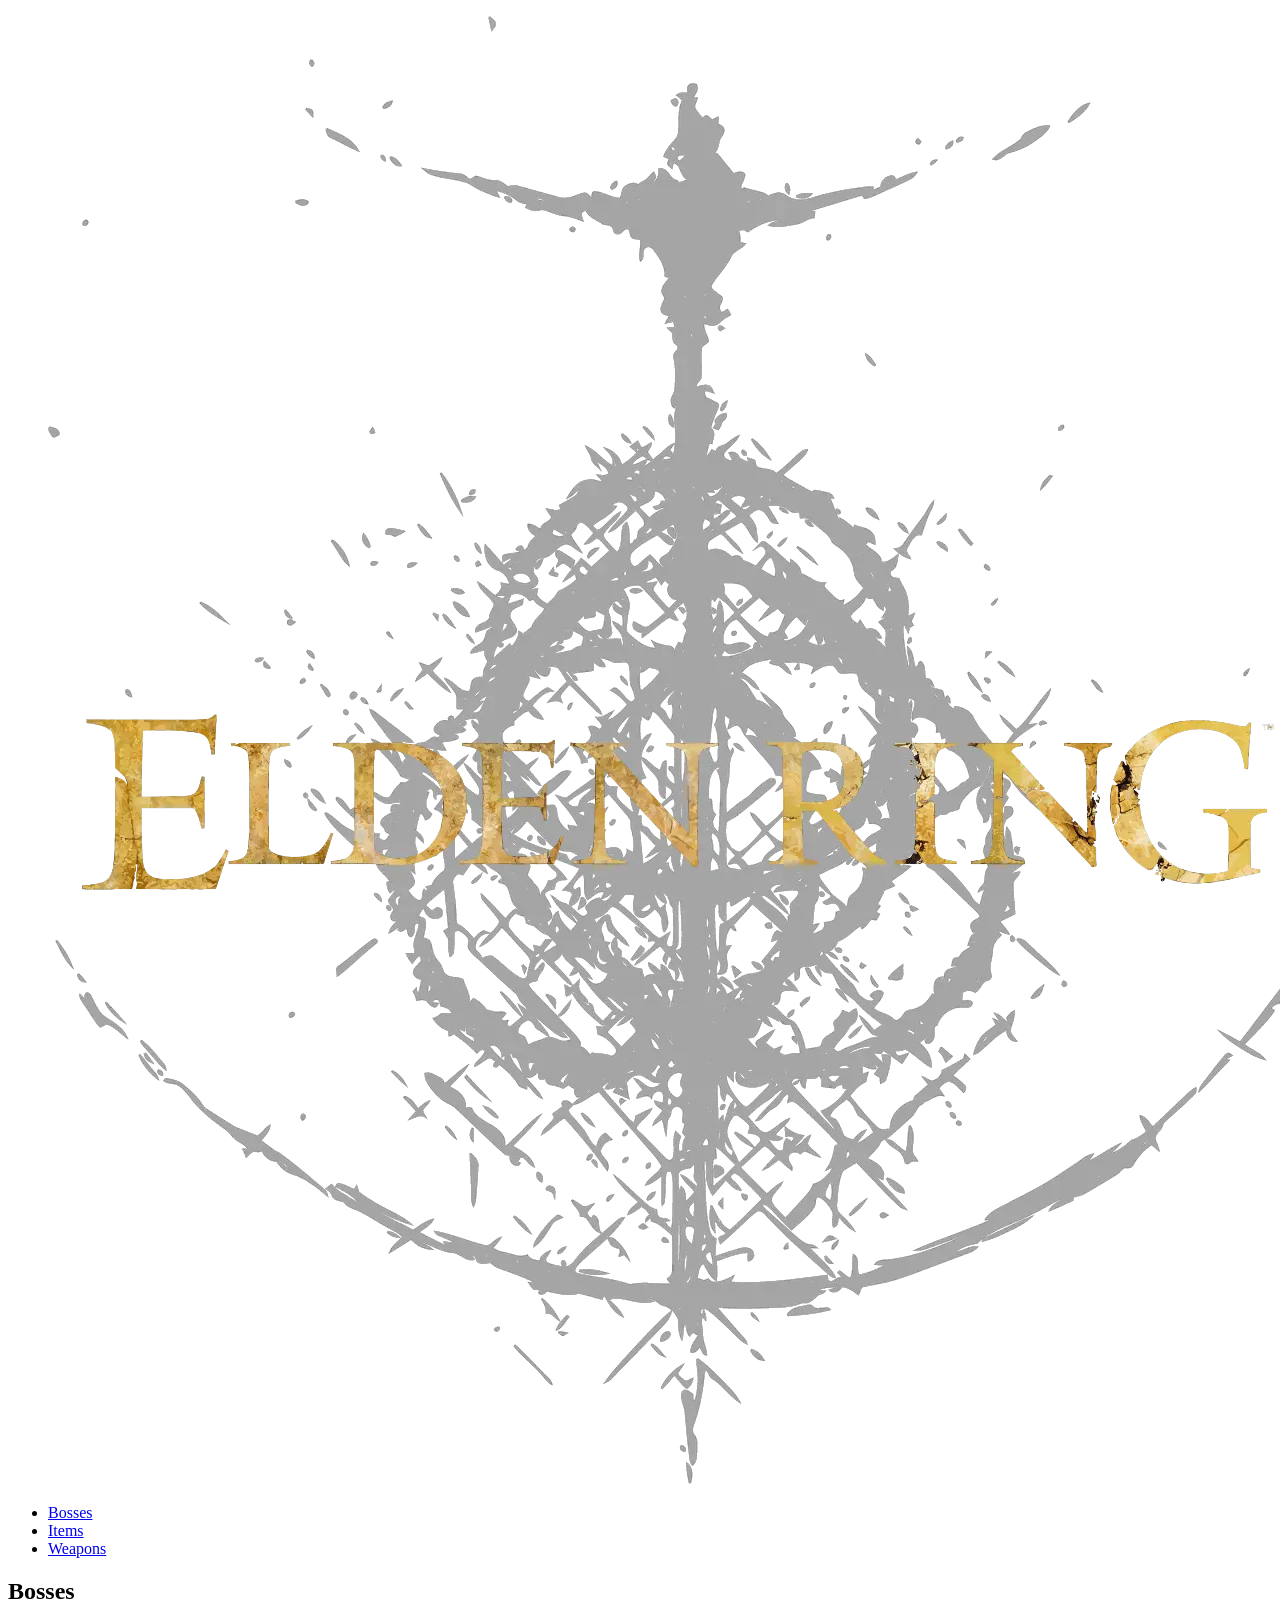
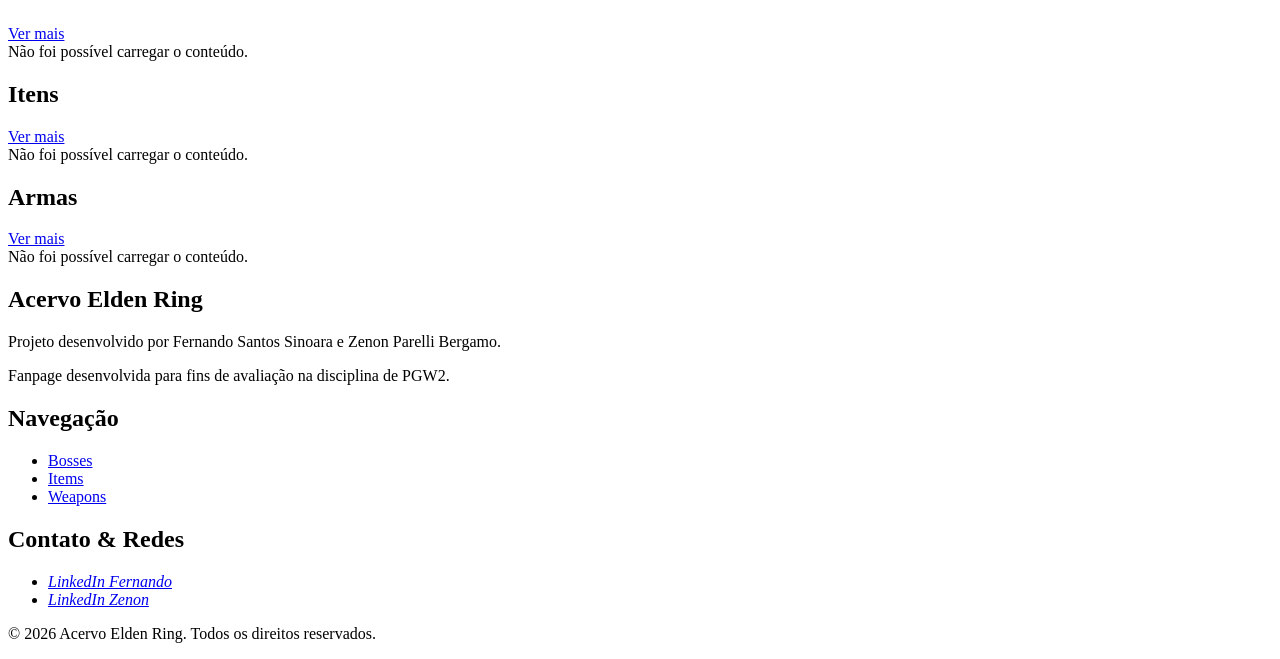
<file: index.html>
<!DOCTYPE html>
<html lang="pt-BR">

<head>
    <meta charset="UTF-8">
    <meta name="viewport" content="width=device-width, initial-scale=1.0">
    <title>Acervo Elden Ring</title>
</head>

<body>

    <!-- Cabeçalho (Comum em todas as páginas) -->
    <header class="header">
        <div class="header__left-container">
            <a href="#" class="logo-container">
                <figure>
                    <img src="/public/assets/imgs/logo.webp" alt="Logo Elden Ring" class="logo">
                </figure>
            </a>
        </div>

        <div class="header__right-container">
            <nav class="header__nav" aria-label="Navegação principal">
                <ul>
                    <li><a href=".\src\pages\bosses\bosses.html" class="header__nav-item">Bosses</a></li>
                    <li><a href=".\src\pages\items\items.html" class="header__nav-item">Items</a></li>
                    <li><a href=".\src\pages\weapons\weapons.html" class="header__nav-item">Weapons</a></li>
                </ul>
            </nav>
        </div>
    </header>

    <main>

        <!-- Seção de prévia de bosses -->
        <section class="preview_section">

            <header class="section__header-container">
                <div class="section__left-container">
                    <h2>Bosses</h2>
                </div>

                <div class="section__right-container">
                    <a href=".\src\pages\bosses\bosses.html">Ver mais</a>
                </div>
            </header>

            <main>
                <span>Não foi possível carregar o conteúdo.</span>
            </main>

        </section>

        <!-- Seção de prévia de itens -->
        <section class="preview_section">

            <header class="section__header-container">
                <div class="section__left-container">
                    <h2>Itens</h2>
                </div>

                <div class="section__right-container">
                    <a href=".]src\pages\items\items.html">Ver mais</a>
                </div>
            </header>

            <main>
                <span>Não foi possível carregar o conteúdo.</span>
            </main>

        </section>

        <!-- Seção de prévia de bosses -->
        <section class="preview_section">

            <header class="section__header-container">
                <div class="section__left-container">
                    <h2>Armas</h2>
                </div>

                <div class="section__right-container">
                    <a href="src\pages\weapons\weapons.html">Ver mais</a>
                </div>
            </header>

            <main>
                <span>Não foi possível carregar o conteúdo.</span>
            </main>

        </section>

    </main>

    <!-- Rodapé (Comum em todas as páginas) -->
    <footer class="mt-20 border-t border-gray-200">
        <div class="max-w-7xl mx-auto px-6 lg:px-12 py-12">
            <div class="grid grid-cols-1 md:grid-cols-3 divide-y md:divide-y-0 md:divide-x divide-gray-200">

                <!-- Coluna 1 -->
                <section class="py-8 md:py-0 md:pr-10" aria-labelledby="footer-sobre">
                    <h2 id="footer-sobre" class="text-lg font-bold mb-4">
                        Acervo Elden Ring
                    </h2>

                    <p class="mb-3">
                        Projeto desenvolvido por Fernando Santos Sinoara e
                        Zenon Parelli Bergamo.
                    </p>

                    <p class="text-sm">
                        Fanpage desenvolvida para fins de avaliação na disciplina de PGW2.
                    </p>
                </section>

                <!-- Coluna 2 -->
                <nav class="py-8 md:py-0 md:px-10" aria-labelledby="footer-nav">
                    <h2 id="footer-nav" class="text-lg font-bold mb-4">Navegação</h2>

                    <ul class="space-y-3">
                        <li><a href=".\src\pages\bosses\bosses.html" class="header__nav-item">Bosses</a></li>
                        <li><a href=".\src\pages\items\items.html" class="header__nav-item">Items</a></li>
                        <li><a href=".\src\pages\weapons\weapons.html" class="header__nav-item">Weapons</a></li>
                    </ul>
                </nav>

                <!-- Coluna 3 -->
                <section class="py-8 md:py-0 md:pl-10" aria-labelledby="footer-contato">
                    <h2 id="footer-contato" class="text-lg font-bold mb-4">Contato & Redes</h2>

                    <address class="not-italic">
                        <ul class="space-y-3">
                            <li>
                                <a href="https://br.linkedin.com/in/fernando-s-sinoara-8a0a0a427">LinkedIn Fernando
                                    <i class="fa-brands fa-linkedin text-xl"></i>
                                </a>
                            </li>

                            <li>
                                <a href="https://www.linkedin.com/in/zenonpb/">LinkedIn Zenon
                                    <i class="fa-brands fa-linkedin text-xl"></i>
                                </a>
                            </li>
                        </ul>
                    </address>
                </section>

            </div>

            <!-- Barra inferior -->
            <div class="mt-10 pt-6 border-t border-gray-200 text-center text-sm">
                <p>&copy; 2026 Acervo Elden Ring. Todos os direitos reservados.</p>
            </div>
        </div>

    </footer>
</body>

</html>
</file>
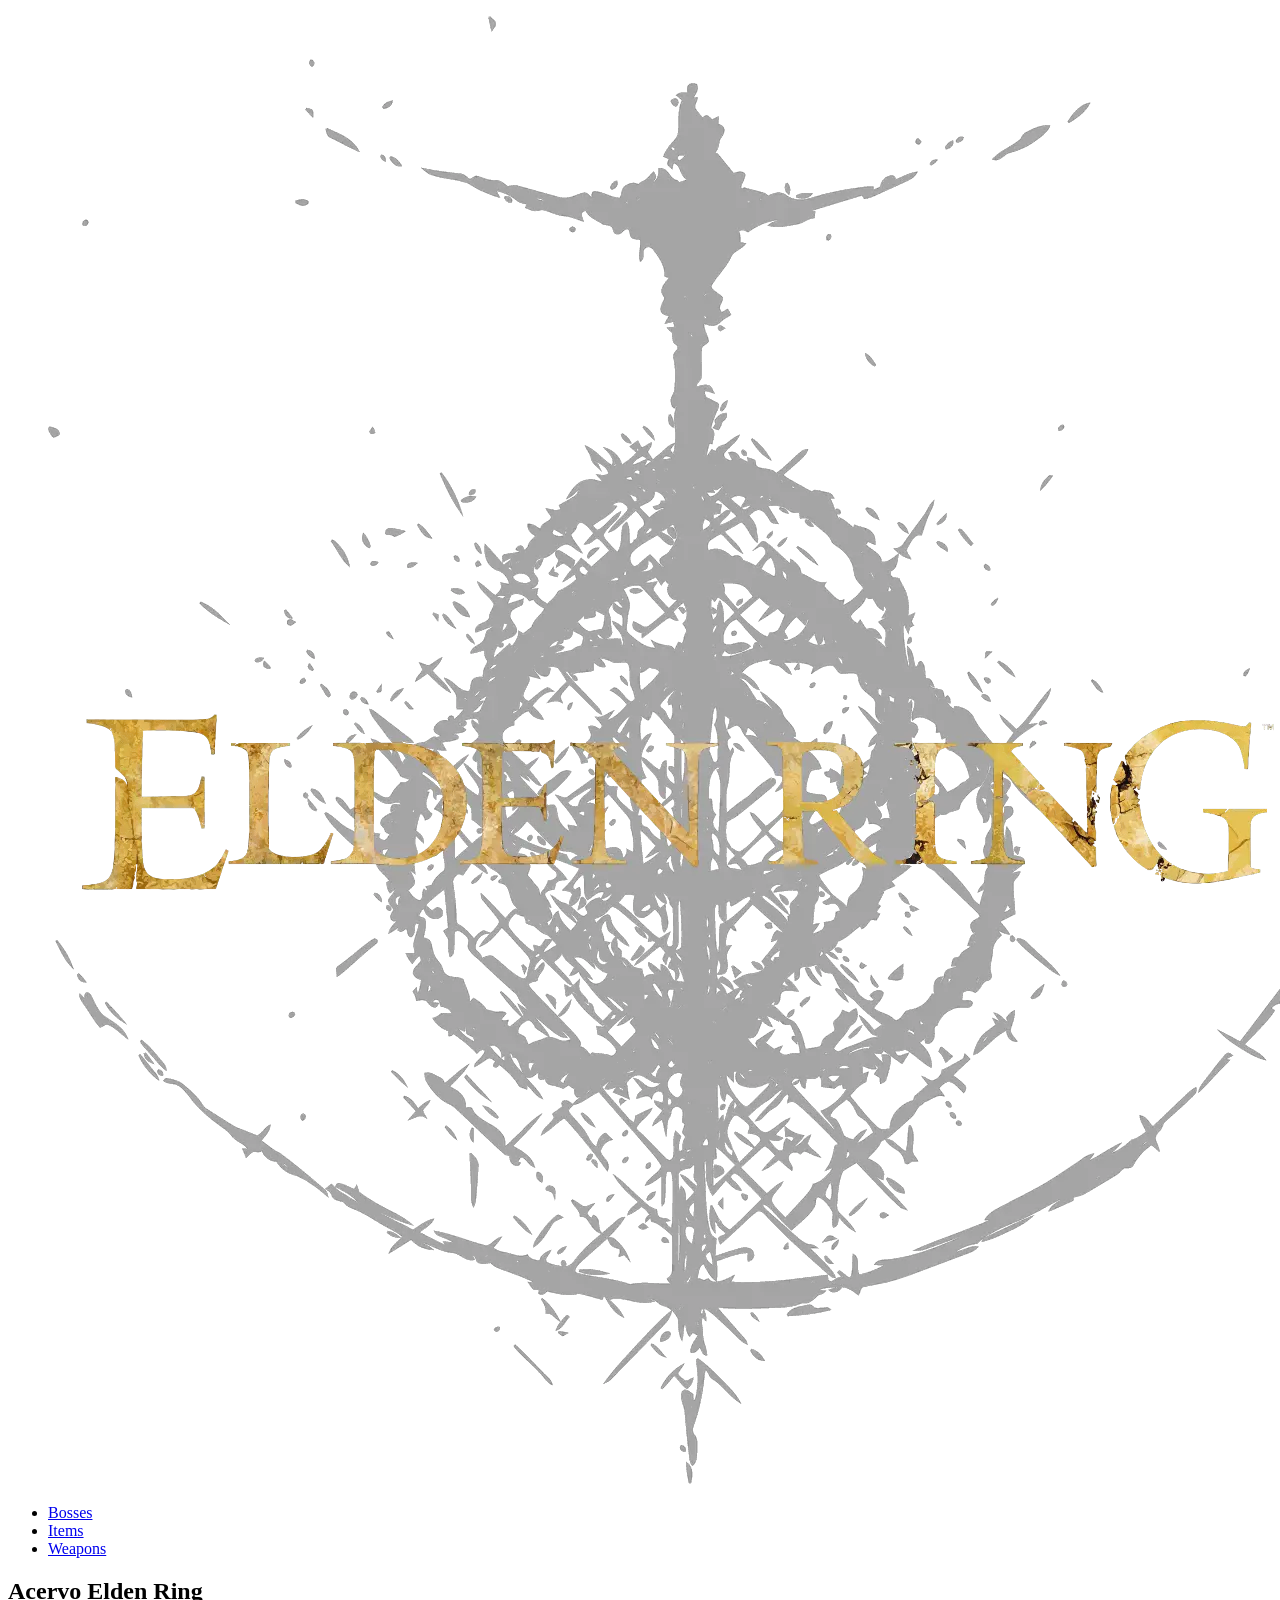
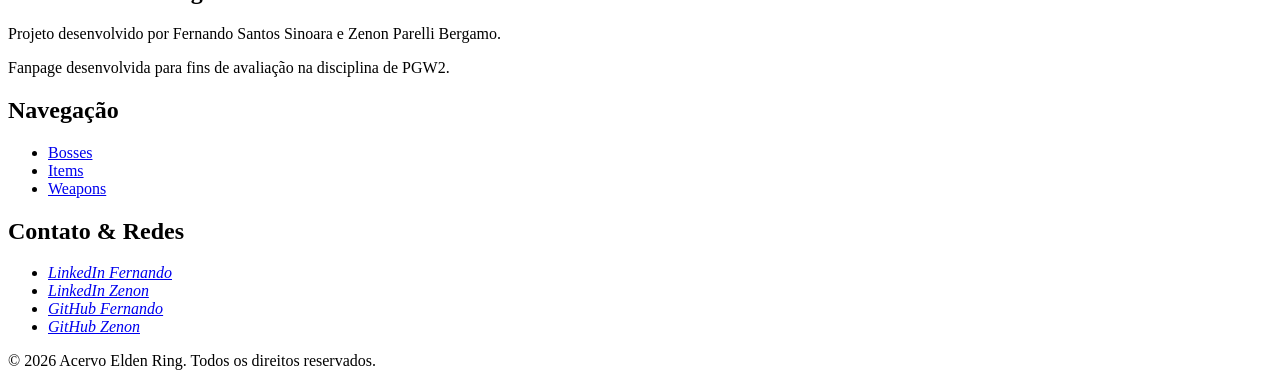
<file: src/pages/home/bosses.html>
<!DOCTYPE html>
 <html lang="pt-BR">
 <head>
    <meta charset="UTF-8">
    <meta name="viewport" content="width=device-width, initial-scale=1.0">
    <title>Acervo Elden Ring</title>
 </head>
 <body>

    <!-- Cabeçalho (Comum em todas as páginas) -->
    <header class="header">
        <div class="header__left-container">
            <a href="#" class="logo-container">
                <figure>
                    <img src="/public/assets/imgs/logo.webp" alt="Logo Elden Ring" class="logo">
                </figure>
            </a>
        </div>

        <div class="header__right-container">
            <nav class="header__nav" aria-label="Navegação principal">
                <ul>
                    <li><a href="#" class="header__nav-item">Bosses</a></li>
                    <li><a href="#" class="header__nav-item">Items</a></li>
                    <li><a href="#" class="header__nav-item">Weapons</a></li>
                </ul>
            </nav>
        </div>
    </header>
    
    <main>
        
    </main>

    <!-- Rodapé (Comum em todas as páginas) -->
    <footer class="mt-20 border-t border-gray-200">
        <div class="max-w-7xl mx-auto px-6 lg:px-12 py-12">
            <div class="grid grid-cols-1 md:grid-cols-3 divide-y md:divide-y-0 md:divide-x divide-gray-200">

                <!-- Coluna 1 -->
                <section class="py-8 md:py-0 md:pr-10" aria-labelledby="footer-sobre">
                    <h2 id="footer-sobre" class="text-lg font-bold mb-4">
                        Acervo Elden Ring
                    </h2>

                    <p class="mb-3">
                        Projeto desenvolvido por Fernando Santos Sinoara e
                        Zenon Parelli Bergamo.
                    </p>

                    <p class="text-sm">
                        Fanpage desenvolvida para fins de avaliação na disciplina de PGW2.
                    </p>
                </section>

                <!-- Coluna 2 -->
                <nav class="py-8 md:py-0 md:px-10" aria-labelledby="footer-nav">
                    <h2 id="footer-nav" class="text-lg font-bold mb-4">Navegação</h2>

                    <ul class="space-y-3">
                        <li>
                            <a href="#" class="hover:underline">Bosses</a>
                        </li>

                        <li>
                            <a href="#" class="hover:underline">Items</a>
                        </li>

                        <li>
                            <a href="#" class="hover:underline">Weapons</a>
                        </li>

                    </ul>
                </nav>

                <!-- Coluna 3 -->
                <section class="py-8 md:py-0 md:pl-10" aria-labelledby="footer-contato">
                    <h2 id="footer-contato" class="text-lg font-bold mb-4">Contato & Redes</h2>

                    <address class="not-italic">
                        <ul class="space-y-3">
                            <li>
                                <a href="https://www.linkedin.com/in/samuel-moreira-ferreira/">LinkedIn Fernando
                                    <i class="fa-brands fa-linkedin text-xl"></i>
                                </a>
                            </li>

                            <li>
                                <a href="https://www.linkedin.com/in/zenonpb/">LinkedIn Zenon
                                    <i class="fa-brands fa-linkedin text-xl"></i>
                                </a>
                            </li>

                            <li>
                                <a href="https://github.com/SamuelMoreiraFerreira">GitHub Fernando
                                    <i class="fa-brands fa-github text-xl"></i>
                                </a>
                            </li>

                            <li>
                                <a href="https://github.com/ZenonPB">GitHub Zenon
                                    <i class="fa-brands fa-github text-xl"></i>
                                </a>
                            </li>
                        </ul>
                    </address>
                </section>

            </div>

            <!-- Barra inferior -->
            <div class="mt-10 pt-6 border-t border-gray-200 text-center text-sm">
                <p>&copy; 2026 Acervo Elden Ring. Todos os direitos reservados.</p>
            </div>
        </div>

    </footer>
 </body>
 </html>
</file>
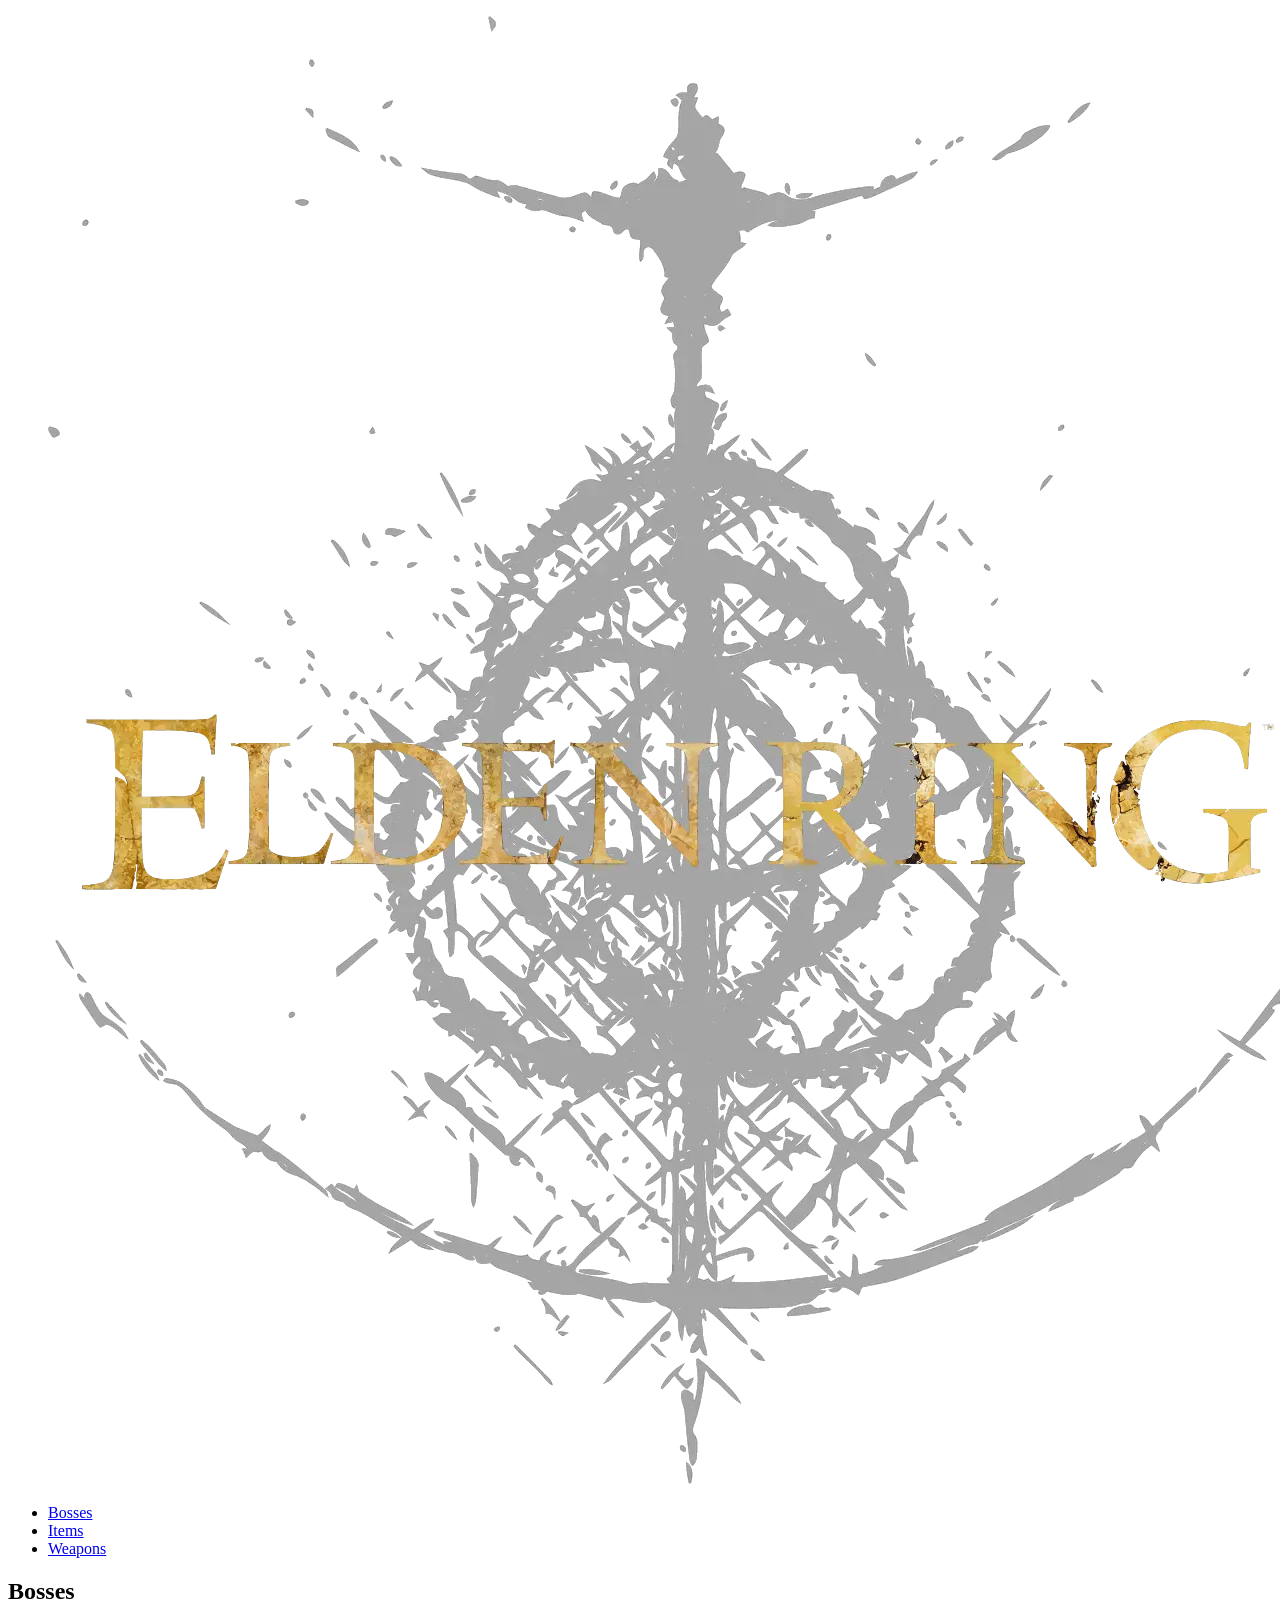
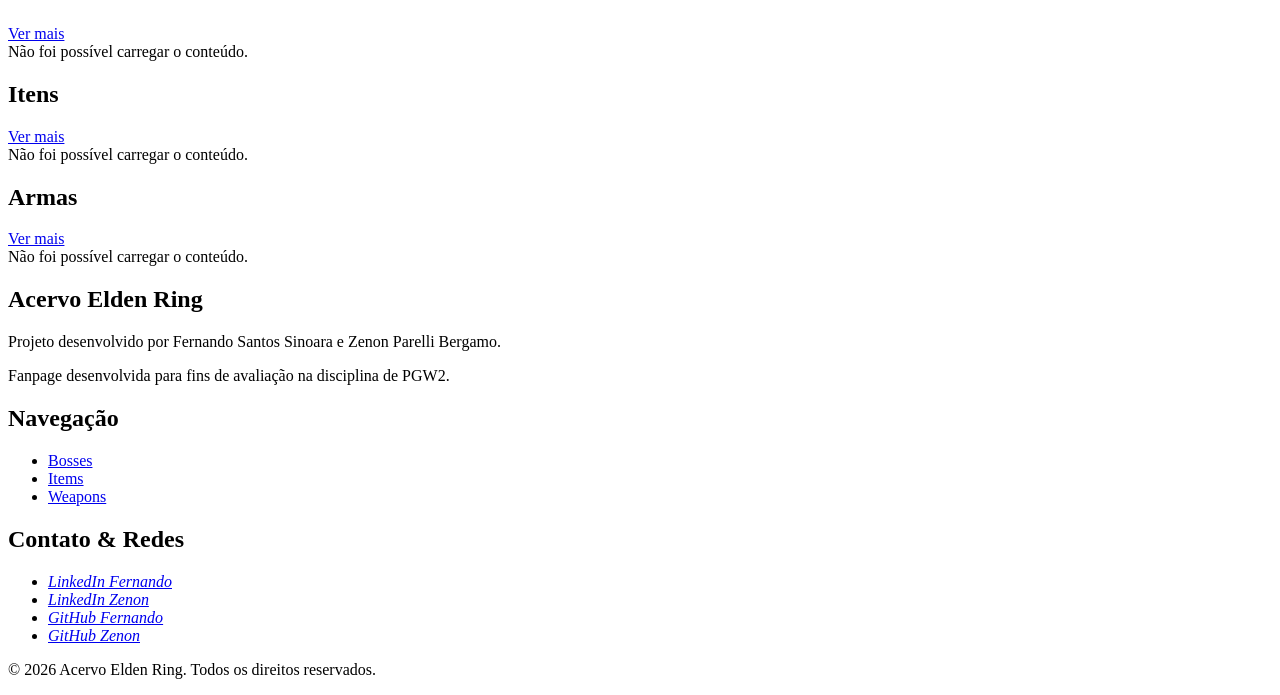
<file: src/pages/home/home.html>
<!DOCTYPE html>
 <html lang="pt-BR">
 <head>
    <meta charset="UTF-8">
    <meta name="viewport" content="width=device-width, initial-scale=1.0">
    <title>Acervo Elden Ring</title>
 </head>
 <body>

    <!-- Cabeçalho (Comum em todas as páginas) -->
    <header class="header">
        <div class="header__left-container">
            <a href="#" class="logo-container">
                <figure>
                    <img src="/public/assets/imgs/logo.webp" alt="Logo Elden Ring" class="logo">
                </figure>
            </a>
        </div>

        <div class="header__right-container">
            <nav class="header__nav" aria-label="Navegação principal">
                <ul>
                    <li><a href="#" class="header__nav-item">Bosses</a></li>
                    <li><a href="#" class="header__nav-item">Items</a></li>
                    <li><a href="#" class="header__nav-item">Weapons</a></li>
                </ul>
            </nav>
        </div>
    </header>
    
    <main>

        <!-- Seção de prévia de bosses -->
        <section>

            <header class="section__header-container">
                <div class="section__left-container">
                    <h2>Bosses</h2>
                </div>

                <div class="section__right-container">
                    <a href="#">Ver mais</a>
                </div>
            </header>

            <main>
                <span>Não foi possível carregar o conteúdo.</span>
            </main>

        </section>

        <!-- Seção de prévia de itens -->
        <section>
            
            <header class="section__header-container">
                <div class="section__left-container">
                    <h2>Itens</h2>
                </div>

                <div class="section__right-container">
                    <a href="#">Ver mais</a>
                </div>
            </header>

            <main>
                <span>Não foi possível carregar o conteúdo.</span>
            </main>

        </section>

        <!-- Seção de prévia de bosses -->
        <section>
            
            <header class="section__header-container">
                <div class="section__left-container">
                    <h2>Armas</h2>
                </div>

                <div class="section__right-container">
                    <a href="#">Ver mais</a>
                </div>
            </header>

            <main>
                <span>Não foi possível carregar o conteúdo.</span>
            </main>

        </section>
    </main>

    <!-- Rodapé (Comum em todas as páginas) -->
    <footer class="mt-20 border-t border-gray-200">
        <div class="max-w-7xl mx-auto px-6 lg:px-12 py-12">
            <div class="grid grid-cols-1 md:grid-cols-3 divide-y md:divide-y-0 md:divide-x divide-gray-200">

                <!-- Coluna 1 -->
                <section class="py-8 md:py-0 md:pr-10" aria-labelledby="footer-sobre">
                    <h2 id="footer-sobre" class="text-lg font-bold mb-4">
                        Acervo Elden Ring
                    </h2>

                    <p class="mb-3">
                        Projeto desenvolvido por Fernando Santos Sinoara e
                        Zenon Parelli Bergamo.
                    </p>

                    <p class="text-sm">
                        Fanpage desenvolvida para fins de avaliação na disciplina de PGW2.
                    </p>
                </section>

                <!-- Coluna 2 -->
                <nav class="py-8 md:py-0 md:px-10" aria-labelledby="footer-nav">
                    <h2 id="footer-nav" class="text-lg font-bold mb-4">Navegação</h2>

                    <ul class="space-y-3">
                        <li>
                            <a href="#" class="hover:underline">Bosses</a>
                        </li>

                        <li>
                            <a href="#" class="hover:underline">Items</a>
                        </li>

                        <li>
                            <a href="#" class="hover:underline">Weapons</a>
                        </li>

                    </ul>
                </nav>

                <!-- Coluna 3 -->
                <section class="py-8 md:py-0 md:pl-10" aria-labelledby="footer-contato">
                    <h2 id="footer-contato" class="text-lg font-bold mb-4">Contato & Redes</h2>

                    <address class="not-italic">
                        <ul class="space-y-3">
                            <li>
                                <a href="https://www.linkedin.com/in/samuel-moreira-ferreira/">LinkedIn Fernando
                                    <i class="fa-brands fa-linkedin text-xl"></i>
                                </a>
                            </li>

                            <li>
                                <a href="https://www.linkedin.com/in/zenonpb/">LinkedIn Zenon
                                    <i class="fa-brands fa-linkedin text-xl"></i>
                                </a>
                            </li>

                            <li>
                                <a href="https://github.com/SamuelMoreiraFerreira">GitHub Fernando
                                    <i class="fa-brands fa-github text-xl"></i>
                                </a>
                            </li>

                            <li>
                                <a href="https://github.com/ZenonPB">GitHub Zenon
                                    <i class="fa-brands fa-github text-xl"></i>
                                </a>
                            </li>
                        </ul>
                    </address>
                </section>

            </div>

            <!-- Barra inferior -->
            <div class="mt-10 pt-6 border-t border-gray-200 text-center text-sm">
                <p>&copy; 2026 Acervo Elden Ring. Todos os direitos reservados.</p>
            </div>
        </div>

    </footer>
 </body>
 </html>
</file>
